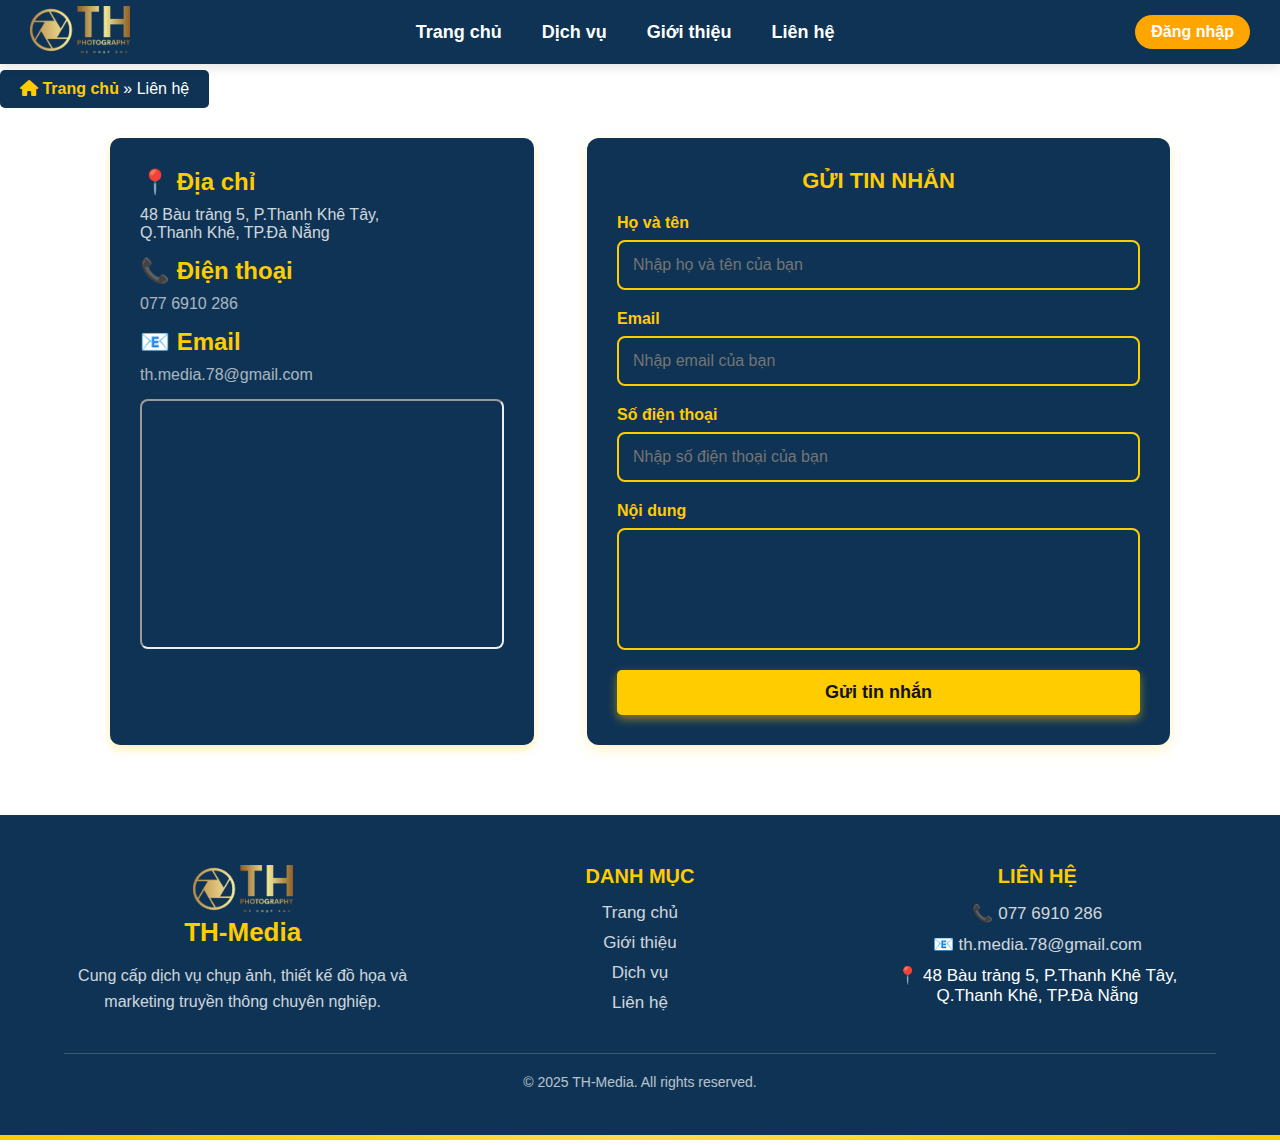
<file: lienhe.html>
<!DOCTYPE html>
<html lang="vi">
<head>
    <meta charset="UTF-8">
    <meta name="viewport" content="width=device-width, initial-scale=1.0">
    <title>Liên Hệ - TH-Media</title>
    <link rel="stylesheet" href="https://cdnjs.cloudflare.com/ajax/libs/font-awesome/6.5.1/css/all.min.css">
    <link rel="stylesheet" href="./lienhe.css">
    <link rel="stylesheet" href="https://cdnjs.cloudflare.com/ajax/libs/font-awesome/6.4.2/css/all.min.css">
</head>
<body>
    <header>
        <div class="header">
            <nav class="navbar">
                <div class="logo">
                    <img src="./th-media.png" alt="Logo" width="100">
                </div>
                <ul class="nav-links">
                    <li><a href="index.html">Trang chủ</a></li>
                    <li><a href="dichvu.html">Dịch vụ</a></li>
                    <li><a href="gioithieu.html">Giới thiệu</a></li>
                    <li><a href="lienhe.html">Liên hệ</a></li>
                </ul>

                <!-- Khu vực hiển thị user -->
                <div class="auth-actions">
                    <!-- Khu vực hiển thị user -->
                    <div id="user-info"></div>  <!-- Desktop -->
                    <a href="login.html" id="login-btn" class="action_btn">Đăng nhập</a>
                    <button id="logout-btn" style="display: none;">Đăng xuất</button>
                </div>

                <div class="toggle_btn">
                    <i class="fa-solid fa-bars"></i>
                </div>
            </nav>

            <!-- Menu Mobile -->
            <div class="dropdown_menu">
                <li><a href="index.html">Trang chủ</a></li>
                <li><a href="dichvu.html">Dịch vụ</a></li>
                <li><a href="gioithieu.html">Giới thiệu</a></li>
                <li><a href="lienhe.html">Liên hệ</a></li>

                <!-- Khu vực hiển thị user trong menu mobile -->
                <div class="auth-actions">
                    <div id="user-info-mobile"></div>  <!-- Mobile -->
                    <a href="login.html" id="login-btn-mobile" class="action_btn">Đăng nhập</a>
                    <button id="logout-btn-mobile" style="display: none;">Đăng xuất</button>
                </div>
            </div>
        </div>
    </header>

    <nav class="breadcrumb">
        <a href="index.html"><i class="fas fa-home"></i> Trang chủ</a> »
        <span>Liên hệ</span>
    </nav>

    <section class="contact-container">
        <div class="contact-info">
            <h2>📍 Địa chỉ</h2>
            <p>48 Bàu trảng 5, P.Thanh Khê Tây, <br> Q.Thanh Khê, TP.Đà Nẵng</p>

            <h2>📞 Điện thoại</h2>
            <p><a href="tel:0776910286">077 6910 286</a></p>
            
            <h2>📧 Email</h2>
            <p><a href="mailto:th.media.78@gmail.com">th.media.78@gmail.com</a></p>
            
            <div class="map">
                <iframe 
                    src="https://www.google.com/maps/embed?pb=!1m18!1m12!1m3!1d3469.6078430753496!2d108.1771791745999!3d16.063337539596656!2m3!1f0!2f0!3f0!3m2!1i1024!2i768!4f13.1!3m3!1m2!1s0x31421903405facd7%3A0x7f35726f3224ff1f!2zNDggQsOgdSBUcuG6o25nIDUsIFRoYW5oIEtow6ogVMOieSwgVGhhbmggS2jDqiwgxJDDoCBO4bq1bmcgNTUwMDAwLCBWaeG7h3QgTmFt!5e1!3m2!1svi!2s!4v1742057716593!5m2!1svi!2s" 
                    width="100%" 
                    height="250" 
                    style="border-radius: 8px;" 
                    allowfullscreen="" 
                    loading="lazy">
                </iframe>
            </div>
        </div>

        <div class="contact-form">
            <h2>Gửi tin nhắn</h2>
            <form action="#" method="POST">
                <div class="input-box">
                    <label for="name">Họ và tên</label>
                    <input type="text" id="name" name="name" placeholder="Nhập họ và tên của bạn" required>
                </div>

                <div class="input-box">
                    <label for="email">Email</label>
                    <input type="email" id="email" name="email" placeholder="Nhập email của bạn" required>
                </div>

                <div class="input-box">
                    <label for="phone">Số điện thoại</label>
                    <input type="tel" id="phone" name="phone" placeholder="Nhập số điện thoại của bạn" required>
                </div>

                <div class="input-box">
                    <label for="message">Nội dung</label>
                    <textarea id="message" name="message" rows="5" required></textarea>
                </div>

                <button type="submit">Gửi tin nhắn</button>
            </form>
        </div>
    </section>
    <footer class="footer">
        <div class="container">
            <div class="footer-content">
                <div class="footer-logo">
                    <img src="./th-media.png" alt="" width="100">
                    <h2>TH-Media</h2>
                    <p>Cung cấp dịch vụ chụp ảnh, thiết kế đồ họa và marketing truyền thông chuyên nghiệp.</p>
                </div>
    
                <div class="footer-links">
                    <h3>Danh mục</h3>
                    <ul>
                        <li><a href="index.html">Trang chủ</a></li>
                        <li><a href="gioithieu.html">Giới thiệu</a></li>
                        <li><a href="dichvu.html">Dịch vụ</a></li>
                        <li><a href="lienhe.html">Liên hệ</a></li>
                    </ul>
                </div>
    
                <div class="footer-contact">
                    <h3>Liên hệ</h3>
                    <p>📞 <a href="tel:0776910286">077 6910 286</a></p>
                    <p>📧 <a href="mailto:th.media.78@gmail.com">th.media.78@gmail.com</a></p>
                    <p>📍 48 Bàu trảng 5, P.Thanh Khê Tây, <br> Q.Thanh Khê, TP.Đà Nẵng</p>
                </div>
            </div>
    
            <div class="footer-bottom">
                <p>&copy; 2025 TH-Media. All rights reserved.</p>
            </div>
        </div>
    </footer>
</body>
<script src="https://code.jquery.com/jquery-3.6.4.min.js"></script>
<script src="./login_register.js"></script>
<script src="./index.js"></script>
</html>
</file>
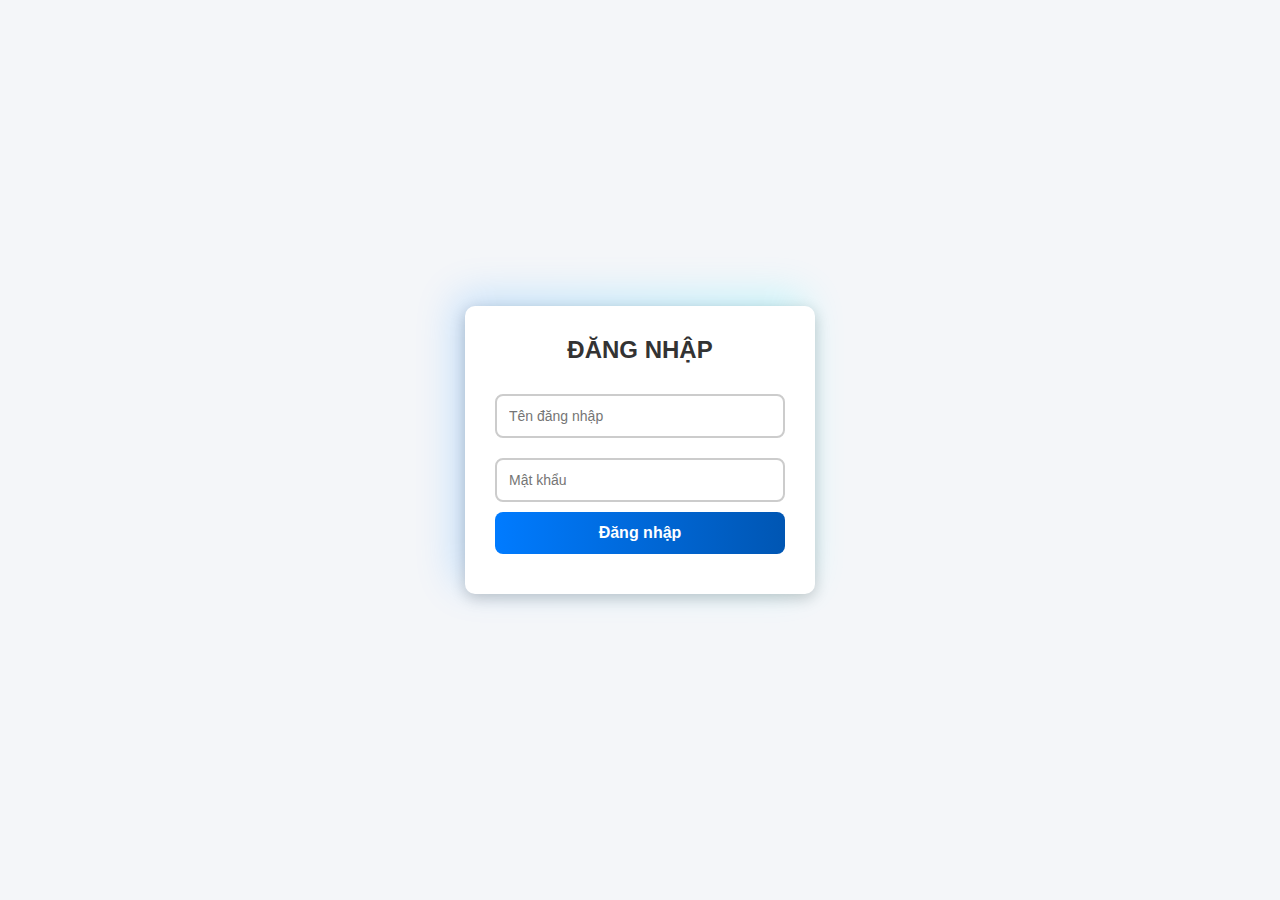
<file: loginadminuser.html>
<!DOCTYPE html>
<html lang="vi">
<head>
    <meta charset="UTF-8">
    <meta name="viewport" content="width=device-width, initial-scale=1.0">
    <title>Đăng nhập quản trị</title>
    <link rel="stylesheet" href="./login_user.css">
</head>
<body>
    <div class="login-container">
        <h2>Đăng nhập</h2>
        <form id="login-form">
            <input type="text" id="username" placeholder="Tên đăng nhập" required>
            <input type="password" id="password" placeholder="Mật khẩu" required>
            <button type="submit">Đăng nhập</button>
        </form>
        <p id="error-message"></p>
    </div>
    <script src="./loginadminuser.js"></script>
</body>
</html>
</file>
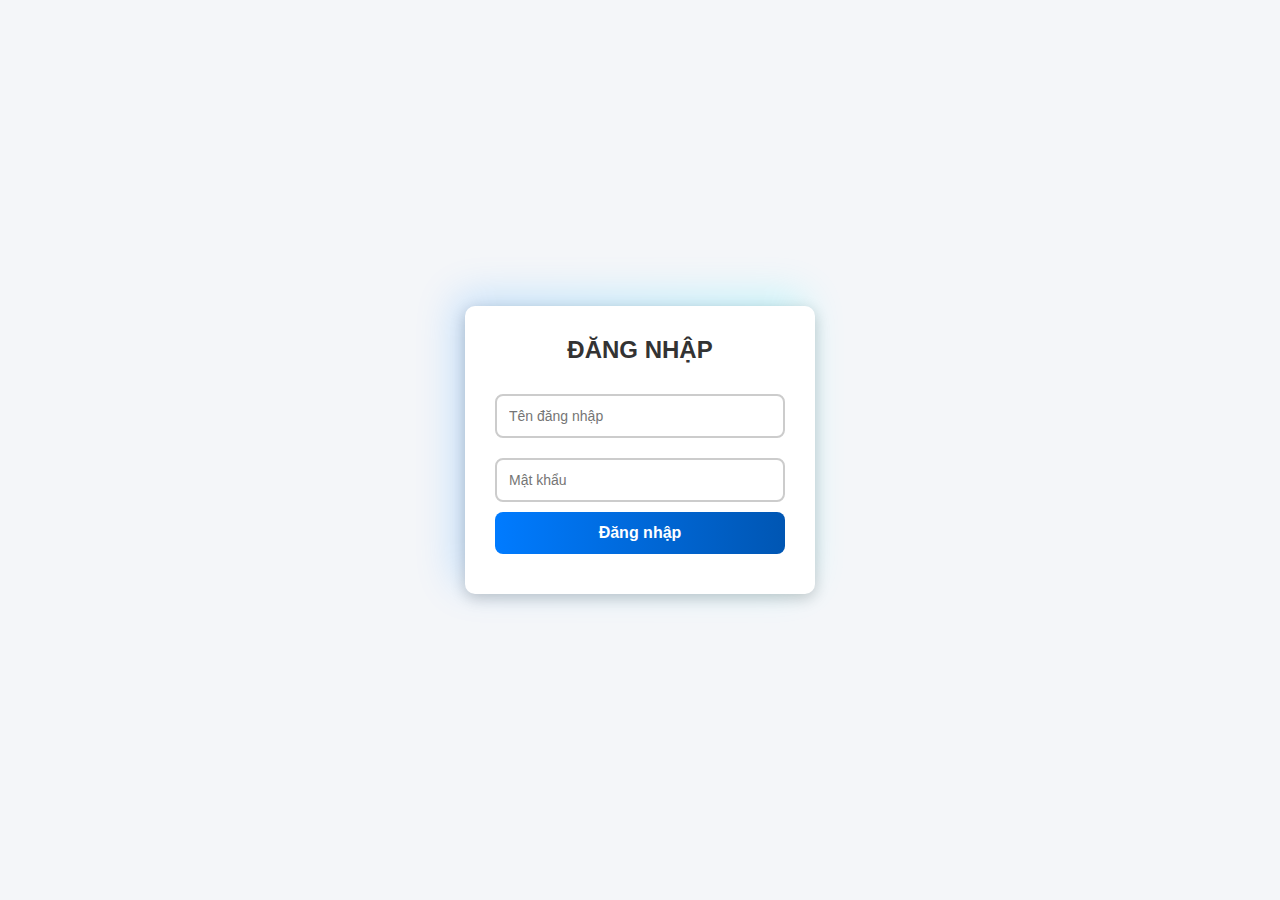
<file: user.html>
<!DOCTYPE html>
<html lang="vi">
<head>
    <meta charset="UTF-8">
    <meta name="viewport" content="width=device-width, initial-scale=1.0">
    <title>Quản lý tài khoản</title>
    <link rel="stylesheet" href="./user.css">
</head>
<body>

    <h2>Quản lý tài khoản</h2>
    
    <!-- 🔎 Tìm kiếm tài khoản -->
    <div class="search-container">
        <input type="text" id="search-input" placeholder="Nhập tên đăng nhập">
        <button id="search-btn">Tìm kiếm</button>
    </div>

    <!-- 📋 Danh sách tài khoản -->
    <table border="1">
        <thead>
            <tr>
                <th>STT</th>
                <th>Tên đăng nhập</th>
                <th>Email</th>
                <th>Vai trò</th>
                <th>Hành động</th>
            </tr>
        </thead>
        <tbody id="user-list">
            <!-- Danh sách user sẽ hiển thị ở đây -->
        </tbody>
    </table>

        <!-- 🔹 Form thêm tài khoản -->
        <div class="add-user-container">
            <h3>Thêm tài khoản mới</h3>
            <input type="text" id="new-username" placeholder="Tên đăng nhập">
            <input type="email" id="new-email" placeholder="Email">
            <input type="password" id="new-password" placeholder="Mật khẩu">
            <select id="new-role">
                <option value="user">User</option>
                <option value="admin">Admin</option>
            </select>
            <button id="add-user-btn">Thêm tài khoản</button>
        </div>    

    <!-- 🛠 Modal chỉnh sửa tài khoản -->
    <div id="edit-modal" class="modal">
        <div class="modal-content">
            <span id="close-modal">&times;</span>
            <h3>Chỉnh sửa tài khoản</h3>
            <input type="text" id="edit-username">
            <input type="email" id="edit-email">
            <input type="password" id="edit-password">
            <select id="edit-role">
                <option value="user">User</option>
                <option value="admin">Admin</option>
            </select>
            <button id="save-changes">Lưu thay đổi</button>
        </div>
    </div>

    <script src="./user.js"></script>
</body>
</html>
</file>
<file: lienhe.css>
/* Reset CSS */
* {
    margin: 0;
    padding: 0;
    box-sizing: border-box;
}

body {
    font-family: 'Open Sans', sans-serif;
    padding-top: 70px;
}

/*============HEADER============*/
.header {
    position: fixed; /* Giữ header cố định trên cùng */
    top: 0;
    left: 0;
    width: 100%;
    background: #0e3354; /* Màu nền header */
    z-index: 1000; /* Đảm bảo luôn hiển thị trên nội dung khác */
    box-shadow: 0 4px 10px rgba(0, 0, 0, 0.1); /* Đổ bóng nhẹ */
}

/* ========================== */
/* Navbar Styles */
/* ========================== */
.navbar {
    height: 64px;
    background-color: #0e3354;
    display: flex;
    justify-content: space-between;
    align-items: center;
    padding: 15px 30px;
}

.navbar .logo img {
    max-height: 50px;
}

/* Danh mục menu */
.navbar .nav-links {
    list-style: none;
    display: flex;
    gap: 40px;
}

.navbar .nav-links li {
    display: inline;
}

.navbar .nav-links a {
    color: white;
    text-decoration: none;
    font-size: 18px;
    font-weight: bold;
    transition: color 0.3s ease;
}

.navbar .nav-links a:hover {
    color: orange;
}

/* ========================== */
/* Khu vực User đăng nhập */
/* ========================== */
.auth-actions {
    display: flex;
    align-items: center;
    gap: 15px;
}

#user-info p, 
#user-info-mobile p {
    color: white; /* Màu trắng */
    font-size: 15px; /* Kích thước chữ */
    margin: 0; /* Xóa khoảng cách thừa */
}

/* Nút Đăng nhập & Đăng xuất */
.action_btn, #logout-btn, #logout-btn-mobile {
    background-color: orange;
    padding: 8px 16px;
    border: none;
    border-radius: 20px;
    text-decoration: none;
    color: white;
    font-weight: bold;
    cursor: pointer;
    transition: transform 0.2s ease;
}

.action_btn:hover, #logout-btn:hover, #logout-btn-mobile:hover {
    background-color: #e69500;
    transform: scale(1.05);
}

.action_btn:active, #logout-btn:active, #logout-btn-mobile:active {
    transform: scale(0.95);
}

#logout-btn, #logout-btn-mobile {
    background: #ff4d4d;
}

#logout-btn:hover, #logout-btn-mobile:hover {
    background: #cc0000;
}

/* ========================== */
/* Dropdown Menu (Mobile) */
/* ========================== */
.toggle_btn {
    font-size: 24px;
    cursor: pointer;
    display: none;
    color: white;
}

.dropdown_menu {
    display: none;
    position: absolute;
    top: 60px;
    right: 20px;
    background-color: white;
    width: 220px;
    border-radius: 15px;
    box-shadow: 0px 4px 6px rgba(0, 0, 0, 0.1);
    text-align: center;
    font-weight: bold;
}

.dropdown_menu.active {
    display: block;
}

.dropdown_menu li {
    list-style: none;
    padding: 10px;
    border-bottom: 1px solid #ddd;
}

.dropdown_menu li:last-child {
    border-bottom: none;
}

.dropdown_menu a {
    text-decoration: none;
    color: black;
    font-size: 16px;
    display: block;
}

/* Khu vực user trong menu mobile */
.dropdown_menu .auth-actions {
    display: flex;
    flex-direction: column;
    align-items: center;
    gap: 10px;
    margin-top: 10px;
}

/* ========================== */
/* Responsive Adjustments */
/* ========================== */
@media (max-width: 768px) {
    .navbar .nav-links,
    .navbar .auth-actions {
        display: none;
    }

    .toggle_btn {
        display: block;
    }

    .dropdown_menu {
        position: absolute;
        top: 60px;
        right: 20px;
        background: white;
        width: 220px;
        border-radius: 15px;
        box-shadow: 0px 4px 6px rgba(0, 0, 0, 0.1);
        text-align: center;
    }

    .dropdown_menu.active {
        display: block;
    }

    .dropdown_menu li {
        list-style: none;
        padding: 10px;
        border-bottom: 1px solid #ddd;
    }

    .dropdown_menu li:last-child {
        border-bottom: none;
    }

    .dropdown_menu a {
        text-decoration: none;
        color: black;
        font-size: 16px;
        display: block;
    }

    .dropdown_menu .auth-actions {
        display: flex;
        flex-direction: column;
        align-items: center;
        gap: 10px;
        margin-top: 10px;
    }
}

/* FOOTER */
.footer {
    background-color: #0e3354;
    color: #fff;
    padding: 50px 0;
    font-size: 16px;
    position: relative;
}

.container {
    width: 90%;
    max-width: 1200px;
    margin: 0 auto;
}

/* Footer nội dung */
.footer-content {
    display: flex;
    flex-wrap: wrap;
    justify-content: space-between;
    gap: 40px;
    padding-bottom: 30px;
    border-bottom: 1px solid rgba(255, 255, 255, 0.2);
}

/* Cột footer */
.footer-logo, .footer-links, .footer-contact {
    flex: 1;
    min-width: 280px;
}

/* Logo & mô tả */
.footer-logo h2 {
    color: #ffcc00;
    font-size: 26px;
    font-weight: bold;
    margin-bottom: 15px;
}

.footer-logo p {
    opacity: 0.8;
    line-height: 1.6;
}

/* Danh mục */
.footer-links h3, .footer-contact h3 {
    font-size: 20px;
    color: #ffcc00;
    margin-bottom: 15px;
    text-transform: uppercase;
}

.footer-links ul {
    list-style: none;
    padding: 0;
}

.footer-links ul li {
    margin-bottom: 10px;
}

.footer-links ul li a {
    color: #fff;
    text-decoration: none;
    opacity: 0.8;
    font-size: 17px;
    transition: 0.3s;
}

.footer-links ul li a:hover {
    color: #ffcc00;
    opacity: 1;
    transform: translateX(5px);
}

/* Liên hệ */
.footer-contact p {
    margin-bottom: 10px;
    font-size: 17px;
}

.footer-contact a {
    color: #fff;
    text-decoration: none;
    opacity: 0.8;
    transition: 0.3s;
}

.footer-contact a:hover {
    color: #ffcc00;
    opacity: 1;
    text-decoration: underline;
}

/* Dòng bản quyền */
.footer-bottom {
    text-align: center;
    padding-top: 20px;
    font-size: 14px;
    opacity: 0.7;
}

/* Hiệu ứng Footer */
.footer::after {
    content: "";
    position: absolute;
    width: 100%;
    height: 5px;
    background: linear-gradient(90deg, #ffcc00, #ffdb4d, #ffcc00);
    bottom: 0;
    left: 0;
}

/* Responsive */
@media (max-width: 768px) {
    .footer-content {
        flex-direction: column;
        text-align: center;
        gap: 25px;
    }

    .footer-links ul {
        display: flex;
        flex-direction: column;
        align-items: center;
        gap: 10px;
    }

    .footer-bottom {
        font-size: 13px;
    }
}

.breadcrumb {
    font-size: 16px;
    color: white;
    background: #0e3354; /* Màu nền */
    padding: 10px 20px;
    border-radius: 5px;
    display: inline-block;
}

.breadcrumb a {
    color: #ffcc00;
    text-decoration: none;
    font-weight: bold;
}

.breadcrumb a:hover {
    text-decoration: underline;
    color: white;
}

.breadcrumb span {
    color: #fff;
    font-weight: normal;
}

/*=============================================*/

/* LIÊN HỆ */

/* Contact Container */
.contact-container {
    display: flex;
    justify-content: space-between;
    flex-wrap: wrap;
    max-width: 1100px;
    margin: 40px auto;
    padding: 20px;
    gap: 20px;
    margin-top: 10px;
}

/* Contact Info */
.contact-info, .contact-form {
    background: #0e3354;
    padding: 30px;
    border-radius: 10px;
    box-shadow: 0px 4px 10px rgba(255, 204, 0, 0.3);
}

/* Thông tin liên hệ */
.contact-info {
    width: 40%;
}

.contact-info h2 {
    color: #ffcc00;
    margin-bottom: 10px;
}

.contact-info p {
    color: #fff;
    font-size: 16px;
    margin-bottom: 15px;
    opacity: 0.8;
}

/* Style cho link trong .contact-info */
.contact-info p a {
    color: inherit;  /* Giữ nguyên màu của thẻ <p> */
    text-decoration: none;  /* Bỏ gạch chân */
    opacity: 0.8;
    transition: 0.3s;
}

/* Hiệu ứng khi hover vào link */
.contact-info p a:hover {
    color: red;  /* Màu đỏ khi di chuột vào */
    opacity: 1;
}

/* Form liên hệ */
.contact-form {
    width: 55%;
    padding: 30px;
    background: #0e3354;
    border-radius: 12px;
    box-shadow: 0px 5px 15px rgba(255, 204, 0, 0.2);
}

.contact-form h2 {
    color: #ffcc00;
    margin-bottom: 20px;
    text-align: center;
    font-size: 22px;
    text-transform: uppercase;
}

/* Ô nhập */
.input-box {
    display: flex;
    flex-direction: column;
    margin-bottom: 20px;
}

.input-box label {
    font-size: 16px;
    color: #ffcc00;
    font-weight: bold;
    margin-bottom: 8px;  /* Giữ khoảng cách giữa label và input */
}

.input-box input,
.input-box textarea {
    width: 100%;
    padding: 14px;
    background: #0e3354;
    border: 2px solid #ffcc00;
    border-radius: 8px;
    color: #fff;
    font-size: 16px;
    outline: none;
    transition: all 0.3s ease-in-out;
}

/* Hiệu ứng input */
.input-box input:focus,
.input-box textarea:focus {
    border-color: #ffd633;
    box-shadow: 0px 0px 10px rgba(255, 204, 0, 0.5);
}

/* Tối ưu textarea */
.input-box textarea {
    resize: none;
    min-height: 120px;
}

/* Nút gửi */
.contact-form button {
    background: linear-gradient(135deg, #ffcc00, #ffdb4d);
    color: #121212;
    font-size: 18px;
    font-weight: bold;
    border: none;
    padding: 14px;
    width: 100%;
    cursor: pointer;
    border-radius: 8px;
    transition: 0.3s ease-in-out;
    box-shadow: 0px 4px 10px rgba(255, 204, 0, 0.4);
}

.contact-form button:hover {
    background: #ffd633;
    transform: scale(1.05);
    box-shadow: 0px 6px 15px rgba(255, 204, 0, 0.6);
}

/* Responsive Mobile */
@media (max-width: 768px) {
    .contact-form {
        width: 90%;
        padding: 20px;
    }

    .contact-form h2 {
        font-size: 20px;
    }

    .input-box input, 
    .input-box textarea {
        font-size: 14px;
        padding: 12px;
    }

    .contact-form button {
        font-size: 16px;
        padding: 12px;
    }
}

/* Nút gửi */
.contact-form button {
    background: #ffcc00;
    color: #121212;
    font-size: 18px;
    font-weight: bold;
    border: none;
    padding: 12px;
    width: 100%;
    cursor: pointer;
    border-radius: 5px;
    transition: 0.3s;
    box-shadow: 0px 4px 10px rgba(255, 204, 0, 0.5);
}

.contact-form button:hover {
    background: #ffd633;
    transform: scale(1.05);
    box-shadow: 0px 6px 15px rgba(255, 204, 0, 0.7);
}

/* Google Maps */
.map iframe {
    border-radius: 8px;
    width: 100%;
    height: 250px;
}

/* Footer */
footer {
    text-align: center;
    padding: 20px;
    background: #1e1e1e;
    color: #ffcc00;
    font-size: 16px;
    margin-top: 50px;
}

/* Responsive Mobile */
@media (max-width: 768px) {
    .contact-container {
        flex-direction: column;
        align-items: center;
        padding: 20px;
    }

    .contact-info, .contact-form {
        width: 90%;
        padding: 25px;
    }

    .contact-info h2, .contact-form h2 {
        font-size: 20px;
    }

    .input-box input, 
    .input-box textarea {
        font-size: 14px;
        padding: 10px;
    }

    .contact-form button {
        font-size: 16px;
        padding: 10px;
    }

    footer {
        font-size: 14px;
    }
}
</file>
<file: login_user.css>
/* ===================== */
/* 🌟 Reset CSS */
* {
    margin: 0;
    padding: 0;
    box-sizing: border-box;
    font-family: 'Poppins', sans-serif;
}

body {
    background: #f4f6f9;
    display: flex;
    flex-direction: column;
    justify-content: center;
    align-items: center;
    min-height: 100vh;
    padding: 20px;
}

/* ===================== */
/* 🎨 Giao diện Đăng nhập */
/* ===================== */
.login-container {
    background: white;
    padding: 30px;
    width: 350px;
    text-align: center;
    box-shadow: 0 4px 15px rgba(0, 0, 0, 0.2);
    border-radius: 10px;
    position: relative;
    animation: fadeIn 0.5s ease-in-out;
}

@keyframes fadeIn {
    from {
        opacity: 0;
        transform: translateY(-20px);
    }
    to {
        opacity: 1;
        transform: translateY(0);
    }
}

.login-container h2 {
    margin-bottom: 20px;
    font-size: 24px;
    font-weight: 600;
    color: #333;
    text-transform: uppercase;
}

.login-container input {
    width: 100%;
    padding: 12px;
    margin: 10px 0;
    border: 2px solid #ccc;
    border-radius: 8px;
    font-size: 14px;
    transition: 0.3s;
}

.login-container input:focus {
    border-color: #007BFF;
    outline: none;
}

.login-container button {
    width: 100%;
    padding: 12px;
    background: linear-gradient(to right, #007BFF, #0056b3);
    color: white;
    border: none;
    border-radius: 8px;
    cursor: pointer;
    font-size: 16px;
    font-weight: 600;
    transition: 0.3s;
}

.login-container button:hover {
    background: linear-gradient(to right, #0056b3, #003f7f);
    transform: scale(1.05);
}

#error-message {
    color: red;
    margin-top: 10px;
    font-size: 14px;
}

/* ===================== */
/* 🌟 Hiệu ứng Form Đăng nhập */
/* ===================== */
.login-container::before {
    content: "";
    position: absolute;
    top: -10px;
    left: -10px;
    width: 100%;
    height: 100%;
    background: linear-gradient(to right, #007BFF, #00f2fe);
    z-index: -1;
    filter: blur(20px);
    opacity: 0.2;
    border-radius: 10px;
}
</file>
<file: user.css>
/* 🌟 Reset CSS */
* {
    margin: 0;
    padding: 0;
    box-sizing: border-box;
    font-family: 'Poppins', sans-serif;
}

body {
    background: #f4f6f9;
    display: flex;
    flex-direction: column;
    justify-content: center;
    align-items: center;
    padding: 20px;
}

/* ===================== */
/* 🎨 Giao diện Trang Quản lý User */

/* ===================== */
/* 🎨 Tiêu đề trang */
/* ===================== */
h2 {
    font-size: 26px;
    font-weight: bold;
    color: #333;
    margin-bottom: 20px;
    text-transform: uppercase;
}

/* ===================== */
/* 🔍 Ô tìm kiếm */
/* ===================== */
.search-container {
    display: flex;
    justify-content: center;
    margin-bottom: 20px;
}

.search-container input {
    width: 300px;
    padding: 10px;
    border: 2px solid #ccc;
    border-radius: 8px 0 0 8px;
    font-size: 14px;
    outline: none;
}

.search-container button {
    padding: 10px 15px;
    background: #28a745;
    color: white;
    border: none;
    cursor: pointer;
    border-radius: 0 8px 8px 0;
    font-size: 14px;
    font-weight: 500;
    transition: 0.3s;
}

.search-container button:hover {
    background: #218838;
}

/* ===================== */
/* 📜 Bảng danh sách user */
/* ===================== */
table {
    width: 100%;
    max-width: 900px;
    border-collapse: collapse;
    background: white;
    border-radius: 12px;
    overflow: hidden;
    box-shadow: 0 4px 12px rgba(0, 0, 0, 0.1);
    text-align: center;
}

th, td {
    padding: 12px;
    border-bottom: 1px solid #ddd;
    font-size: 14px;
}

th {
    background: #007BFF;
    color: white;
    font-size: 16px;
    font-weight: 600;
}

tr:nth-child(even) {
    background: #f9f9f9;
}

tr:hover {
    background: #e9ecef;
}

/* ===================== */
/* 🎛️ Nút chỉnh sửa & xóa */
/* ===================== */
td button {
    padding: 8px 12px;
    border: none;
    cursor: pointer;
    border-radius: 6px;
    font-size: 14px;
    transition: 0.3s;
}

.edit-btn {
    background: #ffc107;
    color: black;
}

.delete-btn {
    background: #dc3545;
    color: white;
}

.edit-btn:hover {
    background: #e0a800;
}

.delete-btn:hover {
    background: #c82333;
}

/* ===================== */
/* 🎨 Modal chỉnh sửa User */
/* ===================== */
.modal {
    display: none;
    position: fixed;
    top: 0;
    left: 0;
    width: 100%;
    height: 100%;
    background: rgba(0, 0, 0, 0.5);
    justify-content: center;
    align-items: center;
}

.modal-content {
    background: white;
    padding: 20px;
    border-radius: 10px;
    width: 380px;
    text-align: center;
    box-shadow: 0 4px 10px rgba(0, 0, 0, 0.3);
    position: relative;
}

.modal-content h3 {
    margin-bottom: 15px;
    font-size: 20px;
    font-weight: 600;
    color: #333;
}

.modal-content input,
.modal-content select {
    width: 100%;
    padding: 10px;
    margin: 8px 0;
    border: 1px solid #ccc;
    border-radius: 6px;
    font-size: 14px;
}

#save-changes {
    background: #007BFF;
    color: white;
    border: none;
    padding: 10px;
    cursor: pointer;
    border-radius: 6px;
    font-size: 14px;
    font-weight: 500;
    transition: 0.3s;
    width: 100%;
}

#save-changes:hover {
    background: #0056b3;
}

#close-modal {
    position: absolute;
    top: 10px;
    right: 15px;
    font-size: 22px;
    cursor: pointer;
    color: #333;
}

#close-modal:hover {
    color: red;
}

.add-user-container {
    background: white;
    padding: 20px;
    width: 350px;
    text-align: center;
    box-shadow: 0 4px 10px rgba(0, 0, 0, 0.2);
    border-radius: 10px;
    margin: 20px auto;
}

.add-user-container h3 {
    margin-bottom: 15px;
    font-size: 18px;
    color: #333;
}

.add-user-container input,
.add-user-container select {
    width: 100%;
    padding: 10px;
    margin: 8px 0;
    border: 1px solid #ccc;
    border-radius: 5px;
}

.add-user-container button {
    width: 100%;
    padding: 12px;
    background: #007BFF;
    color: white;
    border: none;
    border-radius: 5px;
    cursor: pointer;
    font-size: 16px;
    transition: 0.3s;
}

.add-user-container button:hover {
    background: #0056b3;
}
</file>
